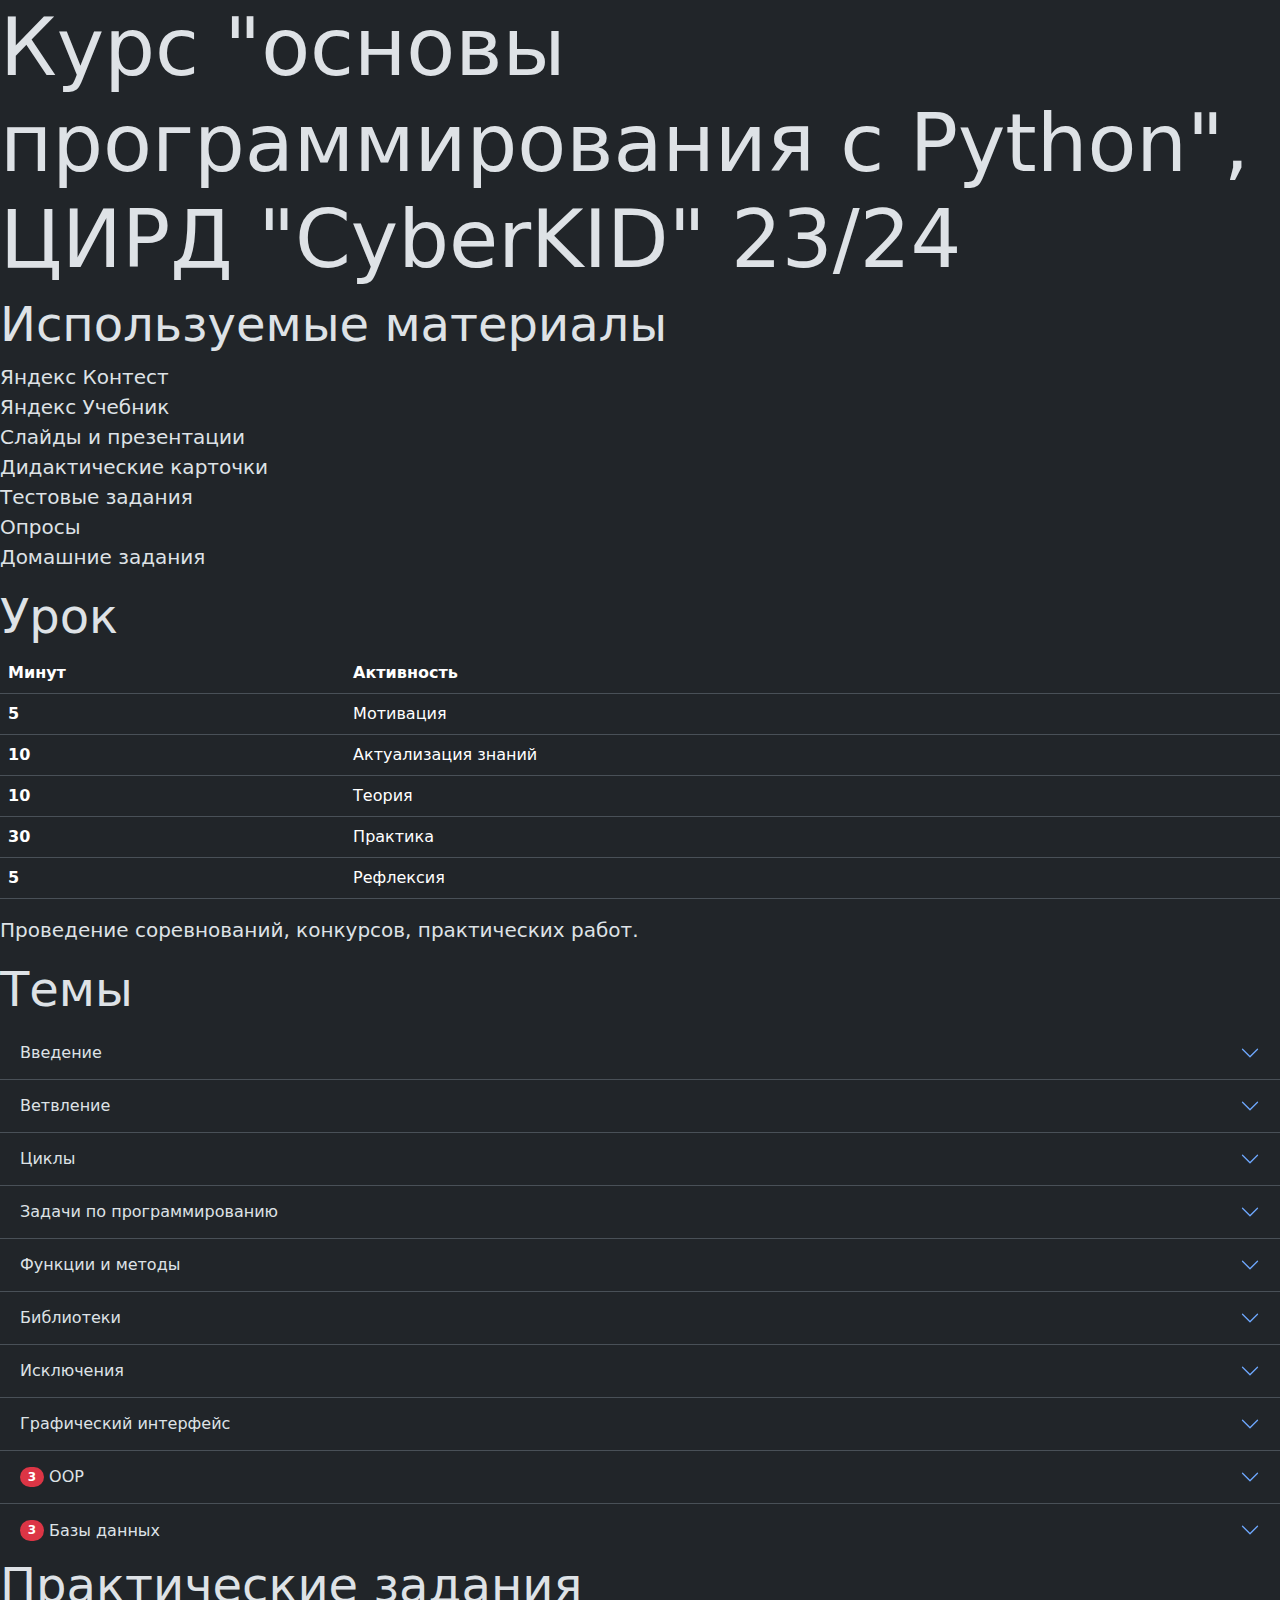
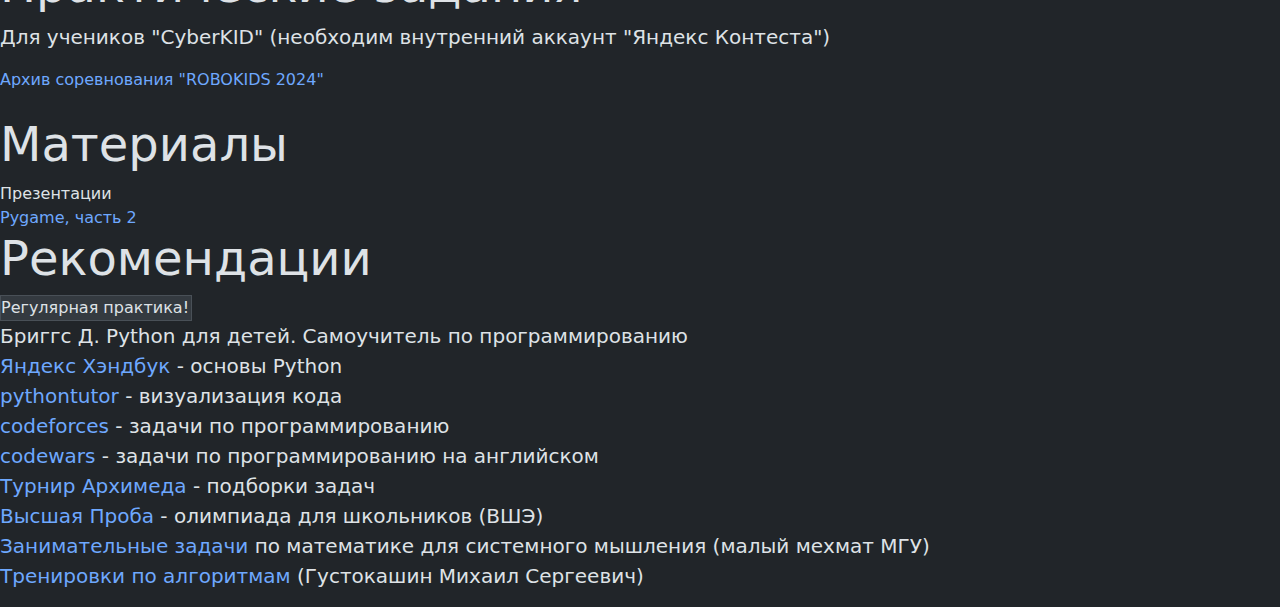
<file: python.html>
<!doctype html>
<html lang="ru" data-bs-theme="dark">
<head>
    <meta charset="utf-8">
    <meta name="viewport" content="width=device-width, initial-scale=1">
    <title>Python</title>
    <link href="https://cdn.jsdelivr.net/npm/bootstrap@5.3.3/dist/css/bootstrap.min.css" rel="stylesheet"
          integrity="sha384-QWTKZyjpPEjISv5WaRU9OFeRpok6YctnYmDr5pNlyT2bRjXh0JMhjY6hW+ALEwIH" crossorigin="anonymous">
</head>
<body>
<h1 class="display-1">Курс "основы программирования с Python", ЦИРД "CyberKID" 23/24</h1>
<h2 class="display-5">Используемые материалы</h2>
<p class="lead">
    Яндекс Контест<br>
    Яндекс Учебник<br>
    Слайды и презентации<br>
    Дидактические карточки<br>
    Тестовые задания<br>
    Опросы<br>
    Домашние задания<br>
</p>
<h2 class="display-5">Урок</h2>
<table class="table table-hover">
    <thead>
    <tr>
        <th scope="col">Минут</th>
        <th scope="col">Активность</th>
    </tr>
    </thead>
    <tbody>
    <tr>
        <th scope="row">5</th>
        <td>Мотивация</td>
    </tr>
    <tr>
        <th scope="row">10</th>
        <td>Актуализация знаний</td>
    </tr>
    <tr>
        <th scope="row">10</th>
        <td colspan="2">Теория</td>
    </tr>
    <tr>
        <th scope="row">30</th>
        <td colspan="2">Практика</td>
    </tr>
    <tr>
        <th scope="row">5</th>
        <td colspan="2">Рефлексия</td>
    </tr>
    </tbody>
</table>
<p class="lead">
    Проведение соревнований, конкурсов, практических работ.
</p>
<h2 class="display-5">Темы</h2>
<!-- список -->
<div class="accordion accordion-flush" id="accordionFlush">
    <div class="accordion-item">
        <h2 class="accordion-header">
            <button class="accordion-button collapsed" type="button" data-bs-toggle="collapse"
                    data-bs-target="#flush-collapseIntro" aria-expanded="false" aria-controls="flush-collapseIntro">
                Введение
            </button>
        </h2>
        <div id="flush-collapseIntro" class="accordion-collapse collapse" data-bs-parent="#accordionFlush">
            <div class="accordion-body">Языки программирования. Знакомство с "PyCharm", "Яндекс Учебником".
                Переменные. Типы данных. Операторы. Ключевые слова. Встроенные функции. Ввод, вывод. PEP 8. Слепая
                печать.
                <br>
            </div>
        </div>
    </div>
    <div class="accordion-item">
        <h2 class="accordion-header">
            <button class="accordion-button collapsed" type="button" data-bs-toggle="collapse"
                    data-bs-target="#flush-collapseConditional" aria-expanded="false"
                    aria-controls="flush-collapseConditional">
                Ветвление
            </button>
        </h2>
        <div id="flush-collapseConditional" class="accordion-collapse collapse" data-bs-parent="#accordionFlush">
            <div class="accordion-body">if, elif, else. Отступы.
            </div>
        </div>
    </div>
    <div class="accordion-item">
        <h2 class="accordion-header">
            <button class="accordion-button collapsed" type="button" data-bs-toggle="collapse"
                    data-bs-target="#flush-collapseLoops" aria-expanded="false" aria-controls="flush-collapseLoops">
                Циклы
            </button>
        </h2>
        <div id="flush-collapseLoops" class="accordion-collapse collapse" data-bs-parent="#accordionFlush">
            <div class="accordion-body">
                while. for.
            </div>
        </div>
    </div>
    <div class="accordion-item">
        <h2 class="accordion-header">
            <button class="accordion-button collapsed" type="button" data-bs-toggle="collapse"
                    data-bs-target="#flush-collapseProblems" aria-expanded="false"
                    aria-controls="flush-collapseProblems">
                Задачи по программированию
            </button>
        </h2>
        <div id="flush-collapseProblems" class="accordion-collapse collapse" data-bs-parent="#accordionFlush">
            <div class="accordion-body">
                Знакомство с "Яндекс Контестом". Олимпиады по программированию. Рекомендации по решению задач.
            </div>
        </div>
    </div>
    <div class="accordion-item">
        <h2 class="accordion-header">
            <button class="accordion-button collapsed" type="button" data-bs-toggle="collapse"
                    data-bs-target="#flush-collapseFunctions" aria-expanded="false"
                    aria-controls="flush-collapseFunctions">
                Функции и методы
            </button>
        </h2>
        <div id="flush-collapseFunctions" class="accordion-collapse collapse" data-bs-parent="#accordionFlush">
            <div class="accordion-body">
                def. return.
            </div>
        </div>
    </div>
    <div class="accordion-item">
        <h2 class="accordion-header">
            <button class="accordion-button collapsed" type="button" data-bs-toggle="collapse"
                    data-bs-target="#flush-collapseLibraries" aria-expanded="false"
                    aria-controls="flush-collapseLibraries">
                Библиотеки
            </button>
        </h2>
        <div id="flush-collapseLibraries" class="accordion-collapse collapse" data-bs-parent="#accordionFlush">
            <div class="accordion-body">
                PyPI. API. requests.
            </div>
        </div>
    </div>
    <div class="accordion-item">
        <h2 class="accordion-header">
            <button class="accordion-button collapsed" type="button" data-bs-toggle="collapse"
                    data-bs-target="#flush-collapseExceptions" aria-expanded="false"
                    aria-controls="flush-collapseExceptions">
                Исключения
            </button>
        </h2>
        <div id="flush-collapseExceptions" class="accordion-collapse collapse" data-bs-parent="#accordionFlush">
            <div class="accordion-body">
                try, except, else, finally.
            </div>
        </div>
    </div>
    <div class="accordion-item">
        <h2 class="accordion-header">
            <button class="accordion-button collapsed" type="button" data-bs-toggle="collapse"
                    data-bs-target="#flush-collapseGUI" aria-expanded="false" aria-controls="flush-collapseGUI">
                Графический интерфейс
            </button>
        </h2>
        <div id="flush-collapseGUI" class="accordion-collapse collapse" data-bs-parent="#accordionFlush">
            <div class="accordion-body">
                html, CSS. Tkinter, ttkbootstrap.
            </div>
        </div>
    </div>
    <div class="accordion-item">
        <h2 class="accordion-header">
            <button class="accordion-button collapsed" type="button" data-bs-toggle="collapse"
                    data-bs-target="#flush-collapseOOP" aria-expanded="false" aria-controls="flush-collapseOOP">
                <span class="badge rounded-pill text-bg-danger">3</span>&nbsp;OOP
            </button>
        </h2>
        <div id="flush-collapseOOP" class="accordion-collapse collapse" data-bs-parent="#accordionFlush">
            <div class="accordion-body">
                class. Методы, атрибуты. __init__, __str__, наследование.
            </div>
        </div>
    </div>
    <div class="accordion-item">
        <h2 class="accordion-header">
            <button class="accordion-button collapsed" type="button" data-bs-toggle="collapse"
                    data-bs-target="#flush-collapseDB" aria-expanded="false" aria-controls="flush-collapseDB">
                <span class="badge rounded-pill text-bg-danger">3</span>&nbsp;Базы данных
            </button>
        </h2>
        <div id="flush-collapseDB" class="accordion-collapse collapse" data-bs-parent="#accordionFlush">
            <div class="accordion-body">
                I/O. SQLite3.
            </div>
        </div>
    </div>
</div>
<h2 class="display-5">Практические задания</h2>
<p class="lead">
    Для учеников "CyberKID" (необходим внутренний аккаунт "Яндекс Контеста")<br>
</p>
<a href="https://official.contest.yandex.ru/contest/61822" class="text-decoration-none">Архив соревнования "ROBOKIDS
    2024"</a>
<br>
<br>
<h2 class="display-5">Материалы</h2>
Презентации<br>
<a href="https://docs.google.com/presentation/d/183KFagGxfRas-IJ0BCSz-TpIg9z439rFntyYkZJfJ24/edit?usp=sharing"
   class="text-decoration-none">Pygame, часть 2</a>
<h2 class="display-5">Рекомендации</h2>
<div class="text-nowrap bg-body-secondary border" style="width: 12rem;">
    Регулярная практика!
</div>
<p class="lead">
    Бриггс Д. Python для детей. Самоучитель по программированию<br>
    <a href="https://education.yandex.ru/handbook/python"
       class="text-decoration-none">Яндекс Хэндбук</a> - основы Python<br>
    <a href="https://pythontutor.com/python-compiler.html#mode=edit"
       class="text-decoration-none">pythontutor</a> - визуализация кода<br>
    <a href="https://codeforces.com/problemset"
       class="text-decoration-none">codeforces</a> - задачи по программированию<br>
    <a href="https://www.codewars.com"
       class="text-decoration-none">codewars</a> - задачи по программированию на английском<br>
    <a href="http://www.arhimedes.org/index.php?id=informatics"
       class="text-decoration-none">Турнир Архимеда</a> - подборки задач<br>
    <a href="https://olymp.hse.ru/mmo/it"
       class="text-decoration-none">Высшая Проба</a> - олимпиада для школьников (ВШЭ)<br>
    <a href="http://mmmf.msu.ru/for_schools"
       class="text-decoration-none">Занимательные задачи</a> по математике для системного мышления (малый мехмат
    МГУ)<br>
    <a href="https://yandex.ru/yaintern/algorithm-training_1"
       class="text-decoration-none">Тренировки по алгоритмам</a> (Густокашин Михаил Сергеевич)<br>
</p>
<script src="https://cdn.jsdelivr.net/npm/bootstrap@5.3.3/dist/js/bootstrap.bundle.min.js"
        integrity="sha384-YvpcrYf0tY3lHB60NNkmXc5s9fDVZLESaAA55NDzOxhy9GkcIdslK1eN7N6jIeHz"
        crossorigin="anonymous"></script>
</body>
</html>
</file>
